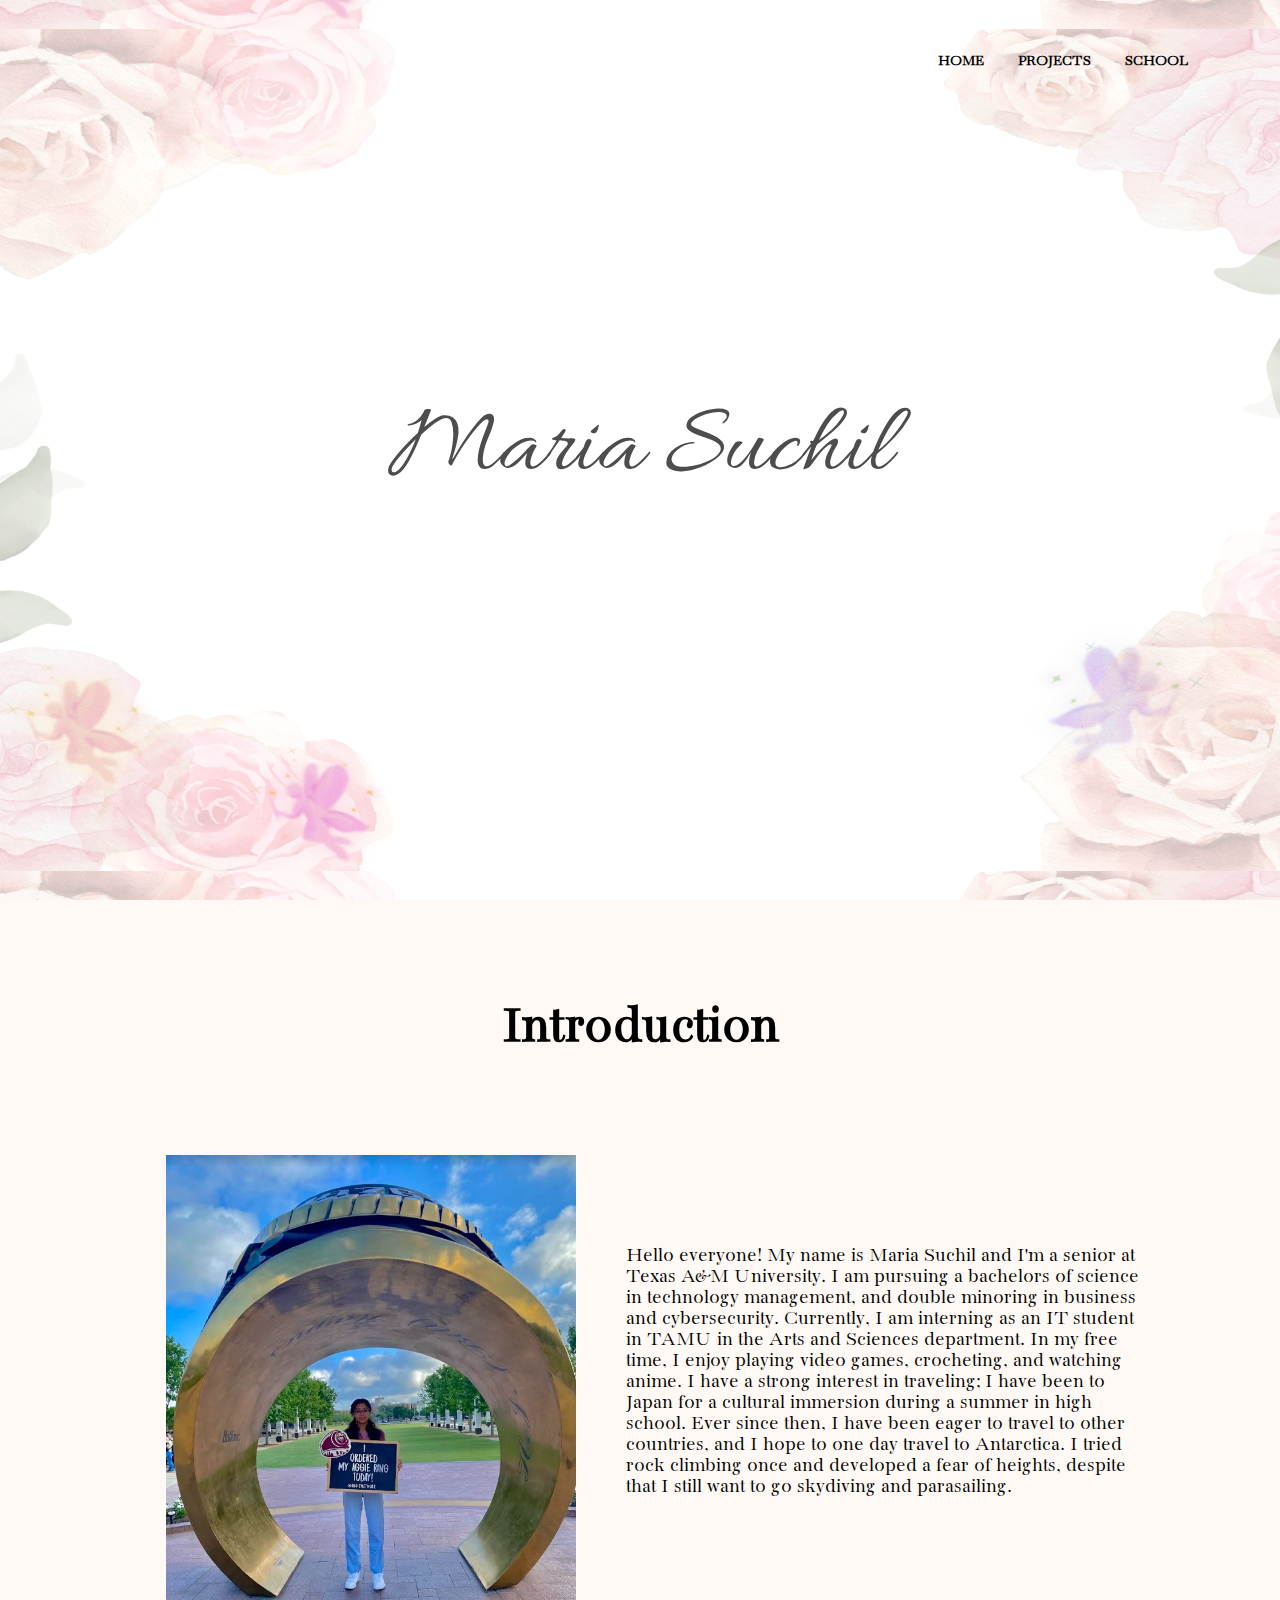
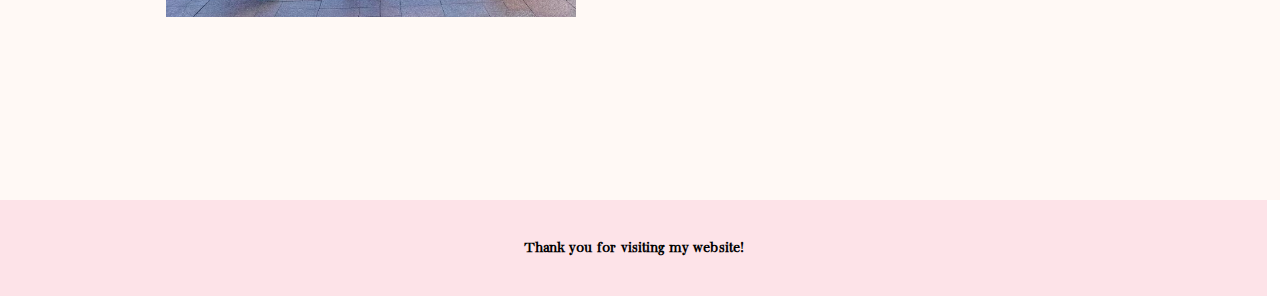
<file: index.html>
<!DOCTYPE html>

<html>
<head> 
  
  <!-- adjust the view of the website to fit with the device -->
  <meta name="viewport" content="with=device-width, initial-scale=1.0">

  <!-- this adds my lantern top of webpage tab -->
  <link rel="icon" type="image/png" href="Website/fairy.png">

  <!-- my title -->
  <title>Maria Suchil's Website</title>

  <!-- css sheet -->
  <link rel="stylesheet" href="style.css">

  <!-- this adds font to my website -->
  <link rel="preconnect" href="https://fonts.googleapis.com">
  <link rel="preconnect" href="https://fonts.gstatic.com" crossorigin>
  <link href="https://fonts.googleapis.com/css2?family=Allura&family=Bacasime+Antique&display=swap" rel="stylesheet">
  <link rel="stylesheet" href= "https://stackpath.bootstrapcdn.com/font-awesome/4.7.0/css/font-awesome.min.css">

</head>
<body>

  <!-- we want to section things for format purposes. This adds my lantern and tab links -->
  <section class="header">
    <nav>
      <!--<img src="Website/lantern.png">-->
      <div class="nav-links" id="navLinks">
        <i class="fa fa-times" onclick="hideMenu()"></i>
        <ul>
          <li><a><b>HOME</b></a></li>
          <li><a href="projects.html"><b>PROJECTS</b></a></li>
          <li><a href="school.html"><b>SCHOOL</b></a></li>
        </ul>
      </div>
      <i class="fa fa-bars" onclick="showMenu()"></i>
    </nav>
  
  <!-- greeting -->
  <div class="text-box">
    <h1>Maria Suchil</h1>
  </div>

  </section>

<!------------- ABOUT ME ------------>

  <section class="about-me">
    <h1>Introduction</h1>
      <img src="Website/RingOrderPic.jpg">
    <div class="txt">
      <p>Hello everyone! My name is Maria Suchil and I'm a senior 
        at Texas A&M University. I am pursuing a bachelors of science 
        in technology management, and double minoring in business 
        and cybersecurity. Currently, I am interning as an IT student 
        in TAMU in the Arts and Sciences department. In my free 
        time, I enjoy playing video games, crocheting, and watching 
        anime. I have a strong interest in traveling; I have been to 
        Japan for a cultural immersion during a summer in high school. 
        Ever since then, I have been eager to travel to other 
        countries, and I hope to one day travel to Antarctica. I tried 
        rock climbing once and developed a fear of heights, despite 
        that I still want to go skydiving and parasailing. </p>
    </div>
  </section>

<!--Carousel of JAPAN images

Carousel

<section class="jpn">
  <div class="slider">
    <div class="images">
      <input type="j" name="j-btn" id="j1">
      <input type="j" name="j-btn" id="j2">
      <input type="j" name="j-btn" id="j3">
      <input type="j" name="j-btn" id="j4">

      <div class="first-image">
        <img src="carousel/c.JPG">
      </div>
      <div class="first-image">
        <img src="carousel/d.JPG">
      </div>
      <div class="first-image">
        <img src="carousel/e.JPG">
      </div>
      <div class="first-image">
        <img src="carousel/f.JPG">
      </div>

      <div class="navigation-auto">
        <div class="auto-btn1"></div>
        <div class="auto-btn2"></div>
        <div class="auto-btn3"></div>
        <div class="auto-btn4"></div>
      </div>
    </div>
  </div>


</section>
-->


  <!--Javascript for toggle menu icons; gives toggle properties-->
<script>
  
  var navLinks=document.getElementById("navLinks")
  function showMenu(){
    navLinks.style.right = "0";
  }
  function hideMenu(){
    navLinks.style.right = "-200px";
  }

</script>
</body>

<footer>
  <div class="foot-cont">
    <p><b>Thank you for visiting my website!</b></p>
  </div>
</footer>

</html>
</file>
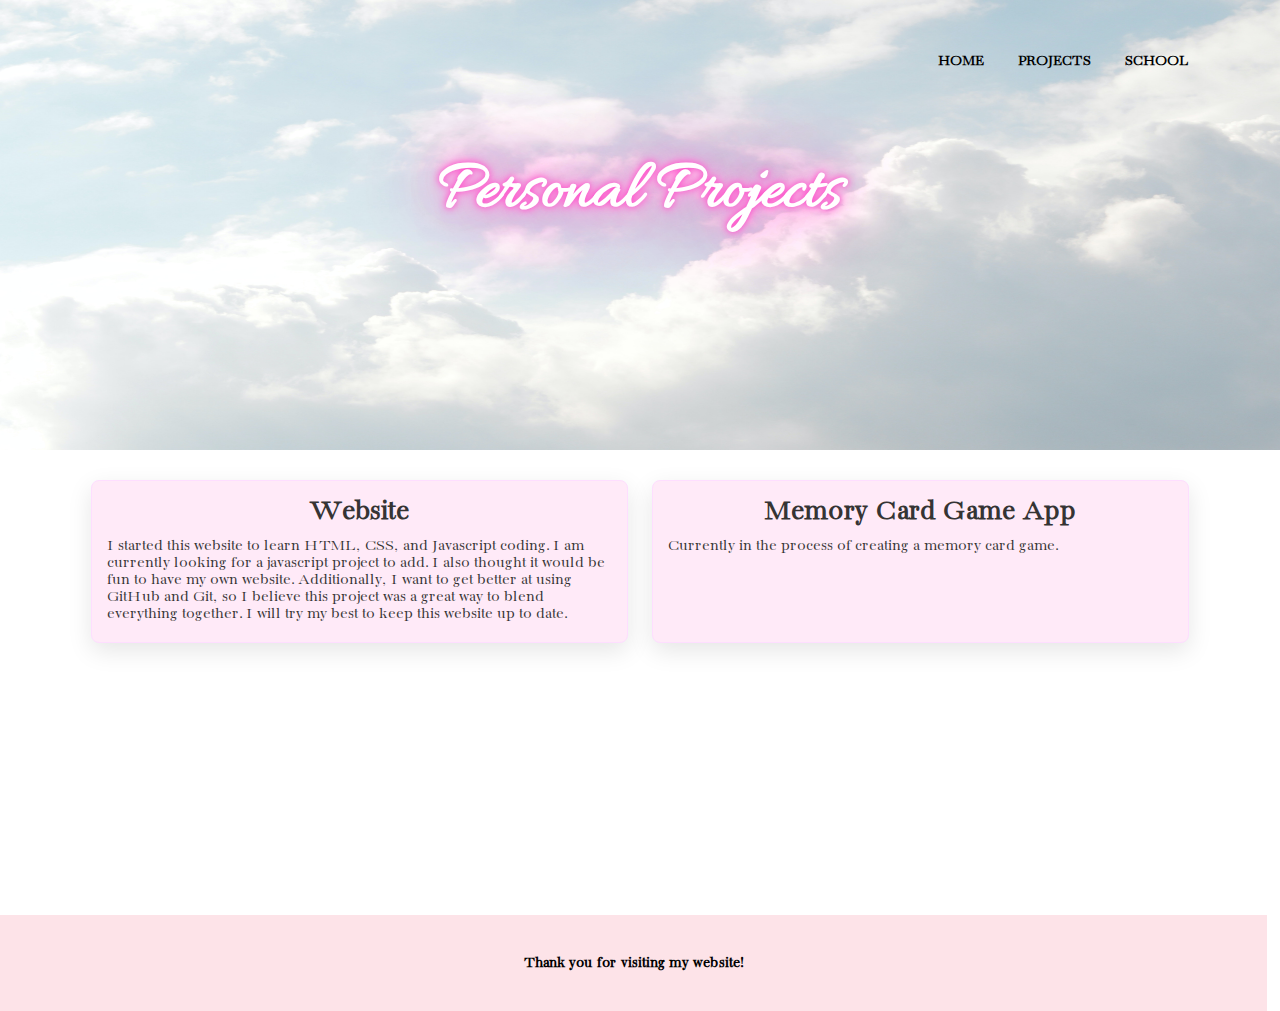
<file: projects.html>
<!DOCTYPE html>

<html>
<head> 

  <!-- adjust the view of the website to fit with the device -->
  <meta name="viewport" content="with=device-width, initial-scale=1.0">

  <!-- this adds my icon at top of webpage tab -->
  <link rel="icon" type="image/png" href="Website/fairy.png">

  <!-- my title -->
  <title>Maria Suchil's Website</title>

  <!-- css sheet -->
  <link rel="stylesheet" href="style.css">

  <!-- this adds font to my website -->
  <link rel="preconnect" href="https://fonts.googleapis.com">
  <link rel="preconnect" href="https://fonts.gstatic.com" crossorigin>
  <link href="https://fonts.googleapis.com/css2?family=Allura&family=Bacasime+Antique&display=swap" rel="stylesheet">
  <link rel="stylesheet" href= "https://stackpath.bootstrapcdn.com/font-awesome/4.7.0/css/font-awesome.min.css">

</head>
<body>

  <!-- we want to section things for format purposes. This adds my flower and tab links -->
  <section class="sub-header">
    <nav>
      <div class="nav-links" id="navLinks">
        <i class="fa fa-times" onclick="hideMenu()"></i> <!-- this adds the menu pop up when using mobile screen -->
        <ul>
          <li><a href="index.html"><b>HOME</b></a></li>
          <li><a href=""><b>PROJECTS</b></a></li>
          <li><a href="school.html"><b>SCHOOL</b></a></li>
        </ul>
      </div>
      <i class="fa fa-bars" onclick="showMenu()"></i> <!-- for mobile purposes-->
    </nav>
    <div class="hd1">
      <h1>Personal Projects</h1>
    </div>
  </section>

  <!---------------------- ABOUT CONTENTS ------------------------->

  <section class="about">
    <div class="box-container">

      <div class="w">
        <h2>Website</h2>
        <p>I started this website to learn HTML, CSS, and Javascript coding. I am currently looking 
          for a javascript project to add. I also thought it would be fun to have 
          my own website. Additionally, I want to get better at using GitHub and Git, so I believe 
          this project was a great way to blend everything together. I will try my best to keep 
          this website up to date.</p>
      </div>
      <div class="w">
        <h2>Memory Card Game App</h2>
        <p> Currently in the process of creating a 
          memory card game. </p>
      </div>
  </div>

  </section>

<!--Javascript for toggle menu-->

<script>
  
  var navLinks=document.getElementById("navLinks")
  function showMenu(){
    navLinks.style.right = "0";
  }
  function hideMenu(){
    navLinks.style.right = "-200px";
  }

</script>
</body>

<footer>
  <div class="foot-cont">
    <p><b>Thank you for visiting my website!</b></p>
  </div>
</footer>

</html>
</file>
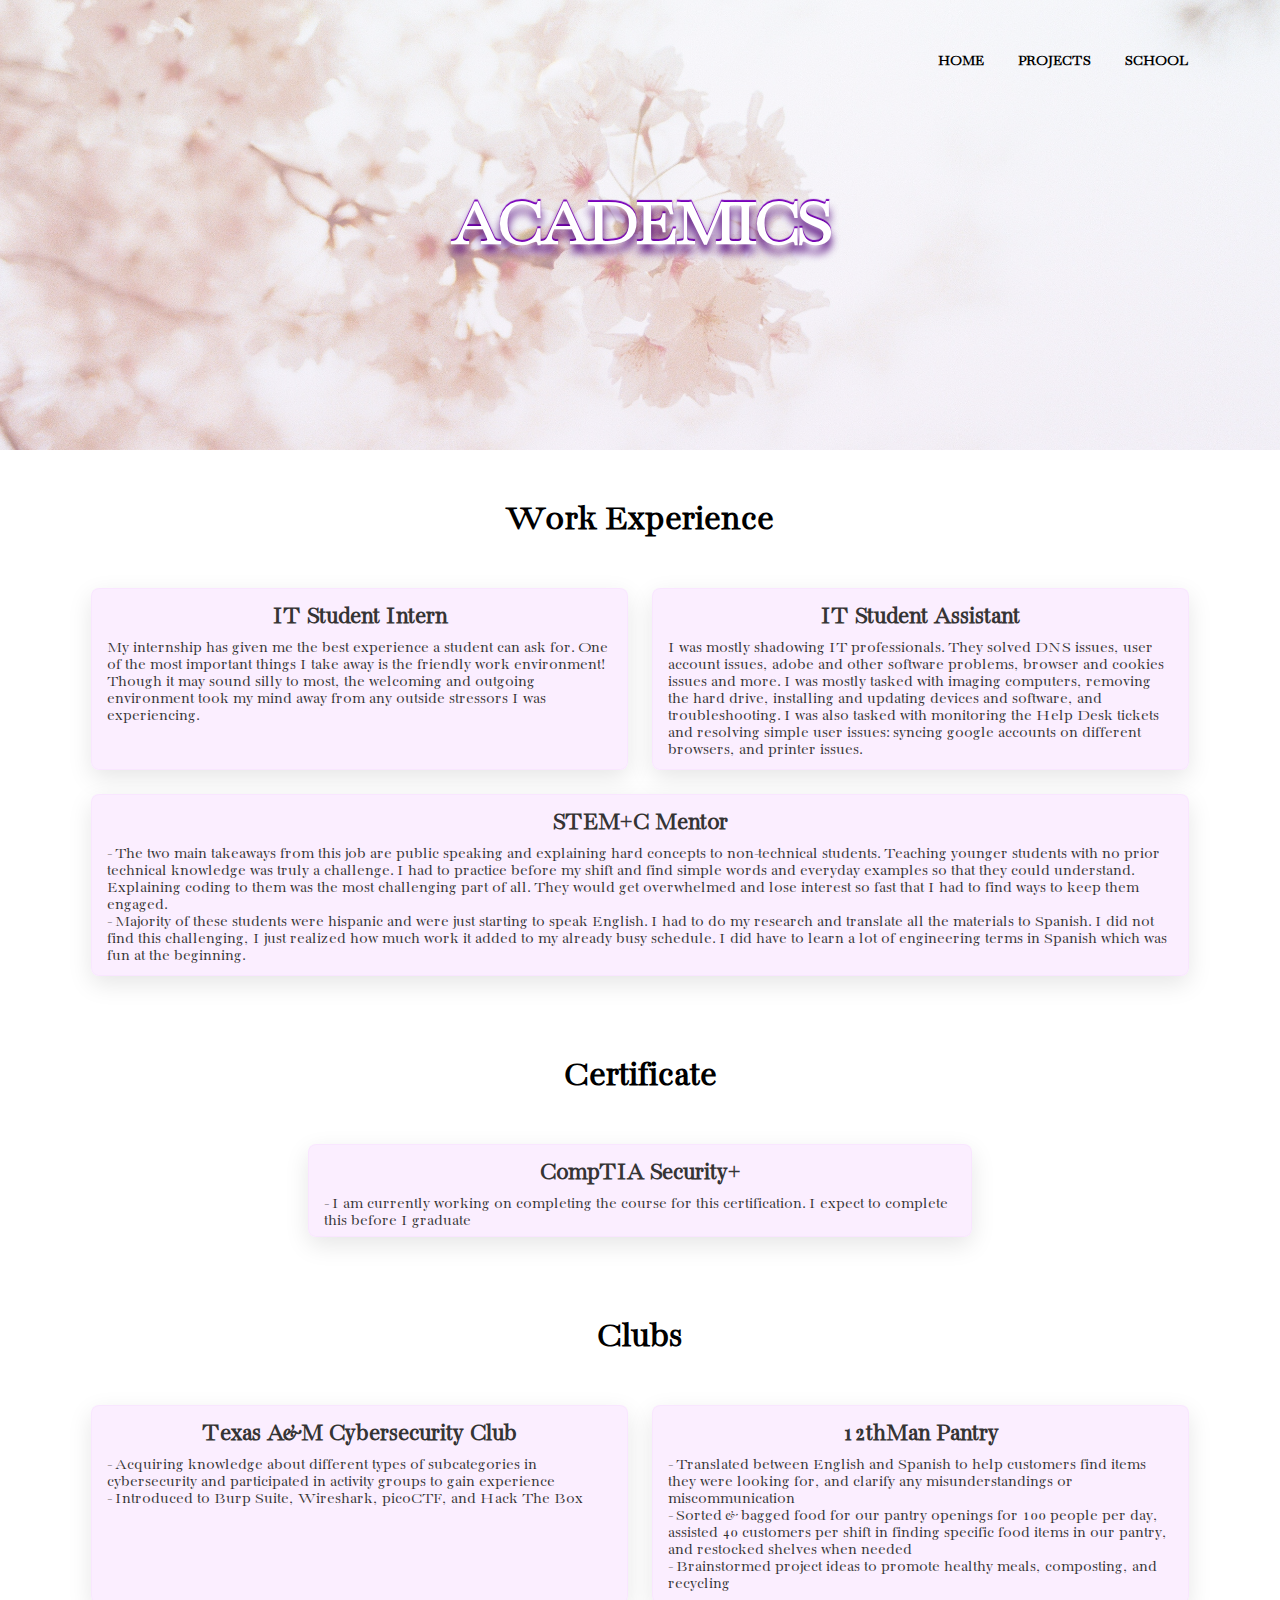
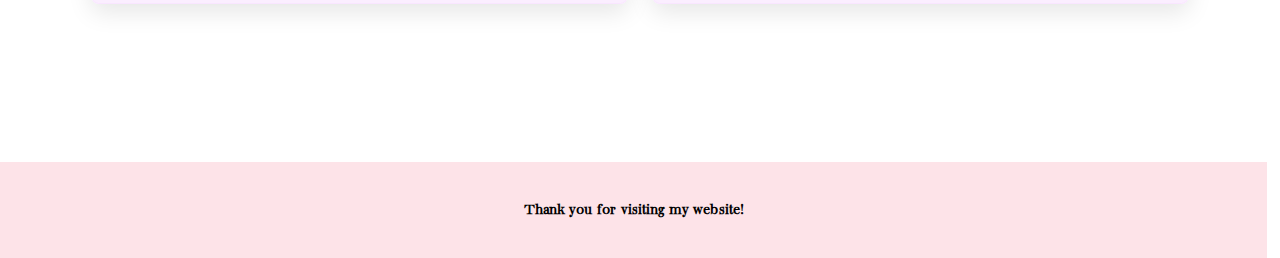
<file: school.html>
<!DOCTYPE html>

<html>
<head> 

  <!-- adjust the view of the website to fit with the device -->
  <meta name="viewport" content="with=device-width, initial-scale=1.0">

  <!-- this adds my icon at top of webpage -->
  <link rel="icon" type="image/png" href="Website/fairy.png">

  <!-- my title -->
  <title>Maria Suchil's Website</title>

<!-- css sheet -->
<link rel="stylesheet" href="style.css">

  <!-- this adds font to my website -->
  <link rel="preconnect" href="https://fonts.googleapis.com">
  <link rel="preconnect" href="https://fonts.gstatic.com" crossorigin>
  <link href="https://fonts.googleapis.com/css2?family=Allura&family=Bacasime+Antique&display=swap" rel="stylesheet">
  <link rel="stylesheet" href= "https://stackpath.bootstrapcdn.com/font-awesome/4.7.0/css/font-awesome.min.css">

</head>
<body>

  <!-- we want to section things for format purposes. This adds my flower and tab links -->
  <section class="second-header">
    <nav>
      <div class="nav-links" id="navLinks">
        <i class="fa fa-times" onclick="hideMenu()"></i> <!-- this adds the menu pop up when using mobile screen -->
        <ul>
          <li><a href="index.html"><b>HOME</b></a></li>
          <li><a href="projects.html"><b>PROJECTS</b></a></li>
          <li><a href=""><b>SCHOOL</b></a></li>
        </ul>
      </div>
      <i class="fa fa-bars" onclick="showMenu()"></i> <!-- for mobile purposes-->
    </nav>
    <div class="milky">
      <p>Academics</p>
    </div>

  </section>

  <!-------- list -------->
<div class="tt">
  <h2>Work Experience</h2>
</div>
 <section class="activities">
  <div class="row1">
    <div class="act">
      <h2>IT Student Intern</h2>
      <p> My internship has given me the best experience a student can ask for. One of the most
        important things I take away is the friendly work environment! Though it 
        may sound silly to most, the welcoming and outgoing environment took my mind away from any 
        outside stressors I was experiencing.
      </p>
    </div>
    <div class="act">
      <h2>IT Student Assistant</h2>
      <p>I was mostly shadowing IT professionals. They solved DNS issues, user account issues, 
        adobe and other software problems, browser and cookies issues and more. I was mostly tasked
        with imaging computers, removing the hard drive, installing and updating devices and software,
        and troubleshooting. I was also tasked with monitoring the Help Desk tickets and resolving 
        simple user issues: syncing google accounts on different browsers, and printer issues.</p>
    </div>
    <div class="act">
      <h2>STEM+C Mentor</h2>
      <p> - The two main takeaways from this job are public speaking and explaining hard concepts to 
        non-technical students. Teaching younger students with no prior technical knowledge was truly
        a challenge. I had to practice before my shift and find simple words and everyday examples
        so that they could understand. Explaining coding to them was the most challenging part of all.
        They would get overwhelmed and lose interest so fast that I had to find ways to keep them
        engaged. <br>
        - Majority of these students were hispanic and were just starting to speak English. I had to 
        do my research and translate all the materials to Spanish. I did not find this challenging, I
        just realized how much work it added to my already busy schedule. I did have to learn a lot of
        engineering terms in Spanish which was fun at the beginning.
      </p>
    </div>
  </div>
 </section>
 
 <div class="tt">
  <h2>Certificate</h2>
 </div>
 <section class="activities">
  <div class="row2">
    <div class="act">
      <h2>CompTIA Security+</h2>
      <p>- I am currently working on completing the course for this
        certification. I expect to complete this before I graduate</p>
    </div>
  </div>
 </section>

 <div class="tt">
  <h2>Clubs</h2>
 </div>
 <section class="activities">
  <div class="row3">
    <div class="act">
      <h2>Texas A&M Cybersecurity Club</h2>
      <p>- Acquiring knowledge about different types of subcategories in 
        cybersecurity and participated in activity groups to gain experience <br>
        - Introduced to Burp Suite, Wireshark, picoCTF, and Hack The Box</p>
    </div>
    <div class="act">
      <h2>12thMan Pantry</h2>
      <p>- Translated between English and Spanish to help customers find items 
        they were looking for, and clarify any misunderstandings or miscommunication <br>
        - Sorted & bagged food for our pantry openings for 100 people per day, 
        assisted 40 customers per shift in finding specific food items in our pantry, 
        and restocked shelves when needed <br>
        - Brainstormed project ideas to promote healthy meals, composting, and recycling</p>
    </div>
  </div>

 </section>



<!---------Javascript for toggle menu------------>

<script>
  
  var navLinks=document.getElementById("navLinks")
  function showMenu(){
    navLinks.style.right = "0";
  }
  function hideMenu(){
    navLinks.style.right = "-200px";
  }

</script>
</body>

<footer>
  <div class="foot-cont">
    <p><b>Thank you for visiting my website!</b></p>
  </div>
</footer>

</html>
</file>
<file: style.css>
*{
    margin: 0;
    padding: 0;
    font-family: 'Bacasime Antique', serif;
}

/*add background image*/
.header{
    min-height: 100vh;
    width: 100%;
    background-image: url(Website/m.png);
    background-position: center;
    background-size: 1522px 842px;
    position: relative;
}

/* adds small header section*/
nav{
    display: flex;
    padding: 3.5% 6%;
    justify-content: space-between;
    align-items: center;
}

/*adjust the flower icon size
nav img{
    width: 100px;
} */

/* creates the row for the tabs*/
.nav-links{
    flex: 1;
    text-align: right;
}

/*spacing between the link tab names*/
.nav-links ul li{
    list-style: none;
    display: inline-block;
    padding: 8px 15px;
    position: relative;
}
.nav-links ul li a{
    color: #000;
    text-decoration: none;
    font-size: 15px;
}

/*add a line under each tab*/
.nav-links ul li::after{
    content: '';
    width: 0%;
    height: 2px;
    background: #000;
    display: block;
    margin: auto;
    transition: 0.5s;
}

/*when hovering over, line appears*/
.nav-links ul li:hover::after{
    width: 100%;
}

/* text on screen edits*/
.text-box{
    position: absolute;
    top: 50%;
    left: 50%;
    transform: translate(-50%,-50%);
    text-align: center;
    color: #4e4d4d;
}
.text-box h1{
    font-family: 'allura', cursive;
    font-size: 100px;
    font-weight: 100;
    text-align: center;
}

/* hides the menu and close icons from big screen*/
nav .fa{
    display: none;
}


/*----------------About Section--------------------*/

.about-me{
    width: 100%;
    min-height: 100vh;
    background-color: #fff9f5;
    background-size: 1522px 842px;

}

.about-me h1{
    font-size: 55px;
    text-align: center;
    padding-top: 100px;
    padding-bottom: 100px;
}

.txt{
    font-size: 21px;
    padding-right: 10%;
    padding-top: 7%;
}

img{
    max-width: 410px;
    float: left;
    padding-left: 13%;
    margin-right: 50px;
}


/*---------------Projects Page--------------------*/

/*adds format and background pic*/
.sub-header{
    height: 50vh;
    width: 100%;
    background-image: url(Website/clo.jpg);
    background-position: center;
    background-size: 1545px 595px;
}
/* cursive font on title, pink neon effect */
.hd1 h1{
    font-family: 'allura', cursive;
    font-size: 70px;
    text-align: center;
    padding-top: 25px;
    color: #ffffff;
    text-shadow:
      0 0 7px #fd3ec4,
      0 0 10px #ffa0e3,
      0 0 21px #ffa0e3,
      0 0 42px #ffa0e3,
      0 0 82px #ffa0e3,
      0 0 92px #ff40a3,
      0 0 102px #ffffff,
      0 0 151px #ffffff;
}
.about .box-container{
    display: flex;
    flex-wrap: wrap;
    gap: 1.5rem;
    padding-left: 7%;
    padding-right: 7%;
}
.about .box-container .w{
    flex: 1 1 30rem;
    box-shadow: 0 .5rem 1.5rem rgba(0,0,0,.1);
    border-radius: .5rem;
    border: .1rem solid #fedeff;
    position: relative;
    background-color: #ffeaf8;
}
.about .box-container .w h2{
    font-size: 30px;
    text-align: center;
    padding-top: 15px;
    color: #353434;
}
.about .box-container .w p{
    font-size: 17px;
    padding-left: 15px;
    padding-right: 15px;
    color: #353434;
}
.about{
    flex-basis: 38%;
    padding: 30px 2px;
    height: 45vh;
}
.about h1{
    padding: 0;
}
.about p{
    padding: 10px 0 20px;
}
/*pink button
.pink-btn{
    border: 1px solid #f495d4;
    background: transparent;
    color: #f495d4;
}
.pink-btn:hover{
    color: #fff;
}
*/

/********************* SCHOOL TAB  **************************/
.second-header{
    height: 50vh;
    width: 100%;
    background-image: linear-gradient(rgba(255, 255, 255, 0.592), rgba(255, 227, 247, 0.351)), url(Website/white.jpg);
    background-position: center;
    background-size: 1550px 995px;
    color: #000000;
}
/*effects for title*/
.milky {
    font-family: "Arial Rounded MT Bold", "Helvetica Rounded", Arial, sans-serif;;
    text-transform: uppercase;
    display: block;
    font-size: 70px;
    color: #ffffff;
    text-shadow: 0 8px 9px #50007a, 0px -2px 1px #7a00bc;
    font-weight: bold;
    letter-spacing: -4px;
    text-align: center;
    position: absolute;
    padding: 100px 200px;
    top: 25%;
    left: 50%;
    transform: translate(-50%,-50%);
    border-radius: 20px;
  }
  /*small boxes for each row*/
.tt{
    font-size: 25px;
    text-align: center;
    padding-top: 4%;
}
.activities{
    flex-basis: 38%;
    padding: 30px 2px;
}
.activities .row1{
    display: flex;
    flex-wrap: wrap;
    gap: 1.5rem;
    padding-left: 7%;
    padding-right: 7%;
    padding-top: 20px;
}
.activities .row1 .act{
    flex: 1 1 30rem;
    box-shadow: 0 .5rem 1.5rem rgba(0,0,0,.1);
    border-radius: .5rem;
    border: .1rem solid #f8e4ffba;
    position: relative;
    background-color: #f8e4ff9e;
    padding-bottom: 1%;
}
.activities .row1 .act h2{
    font-size: 25px;
    text-align: center;
    padding-top: 15px;
    padding-bottom: 10px;
    color: #353434;
}
.activities .row1 .act p{
    font-size: 17px;
    padding-left: 15px;
    padding-right: 15px;
    color: #353434;
}

/*row2*/
.activities .row2{
    display: flex;
    flex-wrap: wrap;
    gap: 1.5rem;
    padding-left: 7%;
    padding-right: 7%;
    padding-top: 20px;
    margin-left: 17%;
    margin-right: 17%;
}
.activities .row2 .act{
    flex: 1 1 30rem;
    box-shadow: 0 .5rem 1.5rem rgba(0,0,0,.1);
    border-radius: .5rem;
    border: .1rem solid #f8e4ffba;
    position: relative;
    background-color: #f8e4ff9e;
    padding-bottom: 1%;
}
.activities .row2 .act h2{
    font-size: 25px;
    text-align: center;
    padding-top: 15px;
    padding-bottom: 10px;
    color: #353434;
}
.activities .row2 .act p{
    font-size: 17px;
    padding-left: 15px;
    padding-right: 15px;
    color: #353434;
}

/*row3*/
.activities .row3{
    display: flex;
    flex-wrap: wrap;
    gap: 1.5rem;
    padding-left: 7%;
    padding-right: 7%;
    padding-top: 20px;
    padding-bottom: 10%;
}
.activities .row3 .act{
    flex: 1 1 30rem;
    box-shadow: 0 .5rem 1.5rem rgba(0,0,0,.1);
    border-radius: .5rem;
    border: .1rem solid #f8e4ffba;
    position: relative;
    background-color: #f8e4ff9e;
    padding-bottom: 1%;
}
.activities .row3 .act h2{
    font-size: 25px;
    text-align: center;
    padding-top: 15px;
    padding-bottom: 10px;
    color: #353434;
}
.activities .row3 .act p{
    font-size: 17px;
    padding-left: 15px;
    padding-right: 15px;
    color: #353434;
}


/******************* mobile devices********************/

@media(max-width: 700px)
    {
    .header{
        background-size: 400px 800px;
    }
    .text-box h1{
        font-size: 55px;
        text-align: center;
    }
    
    /* creates the pink menu*/
    .nav-links ul li{
        display: block;
    }
    .nav-links{
        position: absolute;
        background: #f2b1dc;
        height: 100vh;
        width: 200px;
        top: 0;
        right: -200px;    /* hides the menu tab*/
        text-align: left;
        z-index: 2;
        transition: 1s;
    }
    /* shows the icons*/
    nav .fa{
        display: block;
        color:#353434;
        margin: 10px;
        font-size: 22px;
        cursor: pointer;
    }
    
    /* adds space between icons and txt of tabs*/
    .nav-links ul{
        padding: 30px;

    }
    .nav-links ul li::after{
    content: '';
    width: 0%;
    height: 2px;
    background: #000;
    display: block;
    margin: auto;
    transition: 0.5s;
    }

    /*when hovering over, line appears*/
    .nav-links ul li:hover::after{
    width: 100%;
    }
    .about-me h1{
        font-size: 40px;
        padding-bottom: 17%;
        padding-top: 20%;
    }
    img{
        max-width: 300px;
        align-items: center;
        padding-bottom: 7%;
    }
    .txt{
        font-size: 13px;
        padding-left: 14%;
    }
    .hd1 h1{
        padding-top: 22%;
        font-size: 45px;
    }
    .about .box-container .w h2{
        font-size: 23px;
        text-align: center;
        padding-top: 15px;
        color: #353434;
    }
    .about .box-container .w p{
        font-size: 15px;
        padding-left: 15px;
        padding-right: 15px;
        color: #353434;
    }
    .milky{
        font-size: 45px;
    }
    .tt{
        font-size: 22px;
        text-align: center;
        padding-top: 4%;
    }
    .activities .row1 .act h2{
        font-size: 23px;
        text-align: center;
        padding-top: 15px;
        padding-bottom: 10px;
        color: #353434;
    }
    .activities .row1 .act p{
        font-size: 15px;
        padding-left: 15px;
        padding-right: 15px;
        padding-bottom: 10px;
        color: #353434;
    }
    .activities .row2{
        display: flex;
        flex-wrap: wrap;
        gap: 1.5rem;
        padding-left: 7%;
        padding-right: 7%;
        padding-top: 20px;
        margin-left: 1%;
        margin-right: 1%;
    }
    .activities .row2 .act h2{
        font-size: 23px;
        text-align: center;
        padding-top: 15px;
        padding-bottom: 10px;
        color: #353434;
    }
    .activities .row2 .act p{
        font-size: 15px;
        padding-left: 15px;
        padding-right: 15px;
        padding-bottom: 10px;
        color: #353434;
    }
    .activities .row3 .act h2{
        font-size: 23px;
        text-align: center;
        padding-top: 15px;
        padding-bottom: 10px;
        color: #353434;
    }
    .activities .row3 .act p{
        font-size: 15px;
        padding-left: 15px;
        padding-right: 15px;
        padding-bottom: 10px;
        color: #353434;
    }
}

/****************************FOOTER********************************/
footer{
    bottom: 0;
    left: 0;
    right: 0;
    background: #fcc8d182;
    height: auto;
    width: 99vw;
    padding-top: 40px;
    padding-bottom: 40px;
    color: #000000;
}
.foot-cont{
    display:flex;
    align-items: center;
    justify-content: center;
    flex-direction: column;
    text-align: center;
}


/******************** custom scroll bar ****************************/
::-webkit-scrollbar{
    width: 15px;
}
::-webkit-scrollbar-track{
    background: #ffffff;
}
::-webkit-scrollbar-thumb{
    background: linear-gradient(#bda8f4,#f8b3f0);
    border-radius: 10px;
}
</file>
